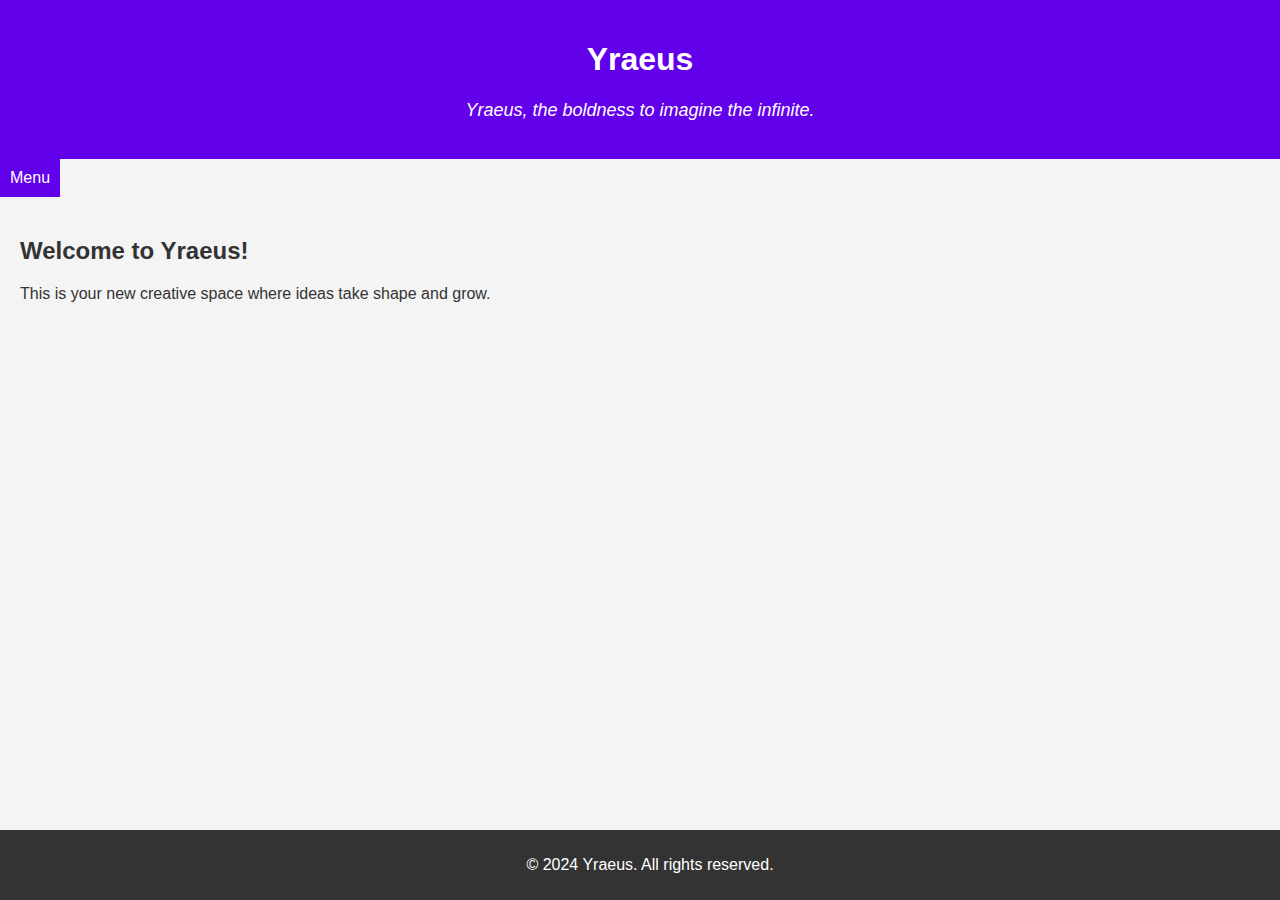
<file: index.html>
<!DOCTYPE html>
<html lang="en">
<head>
    <meta charset="UTF-8">
    <meta name="viewport" content="width=device-width, initial-scale=1.0">
    <title>Yraeus</title>
    <link rel="stylesheet" href="style.css">
</head>
<body>
    <header>
        <h1>Yraeus</h1>
        <p class="slogan">Yraeus, the boldness to imagine the infinite.</p>
    </header>

    <!-- Menu déroulant mis à jour ici -->
    <nav>
        <ul class="dropdown">
            <li><a href="#">Menu</a>
                <ul class="dropdown-content">
                    <li><a href="about.html">About</a></li> <!-- Lien vers la page About -->
                    <li><a href="services.html">Services</a></li> <!-- Lien vers la page Services -->
                    <li><a href="price.html" class="price-link">Price</a></li> <!-- Lien vers la page Price avec classe pour personnalisation -->
                </ul>
            </li>
        </ul>
    </nav>

    <main>
        <section>
            <h2>Welcome to Yraeus!</h2>
            <p>This is your new creative space where ideas take shape and grow.</p>
        </section>
    </main>

    <footer>
        <p>© 2024 Yraeus. All rights reserved.</p>
    </footer>
</body>
</html>
</file>
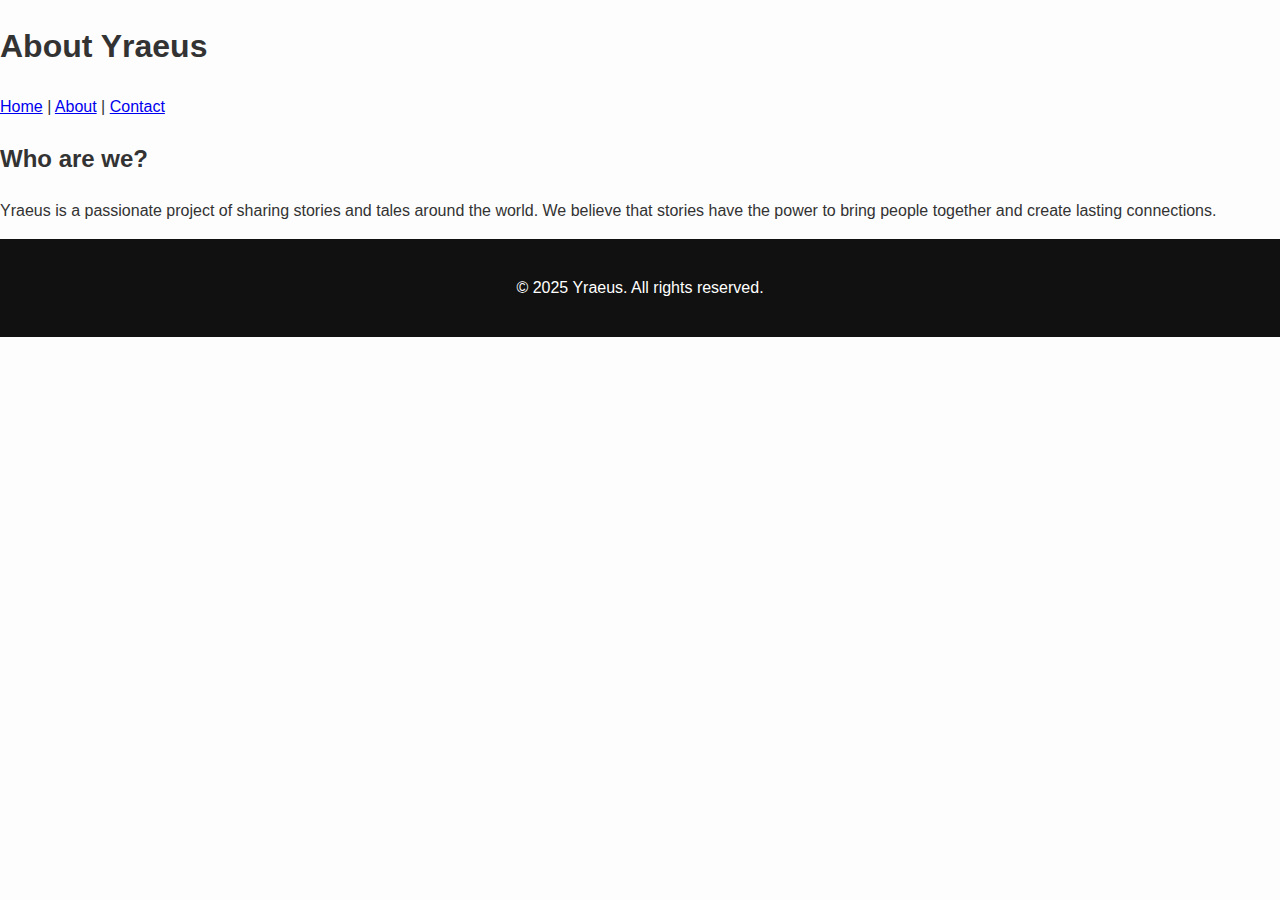
<file: docs/about.html>
<!DOCTYPE html>
<html lang="en">
<head>
    <meta charset="UTF-8">
    <meta name="viewport" content="width=device-width, initial-scale=1.0">
    <title>About - Yraeus</title>
    <link rel="stylesheet" href="style.css">
</head>
<body>
    <header>
        <h1>About Yraeus</h1>
        <nav>
            <a href="index.html">Home</a> | 
            <a href="about.html">About</a> | 
            <a href="contact.html">Contact</a>
        </nav>
    </header>

    <main>
        <section>
            <h2>Who are we?</h2>
            <p>Yraeus is a passionate project of sharing stories and tales around the world. We believe that stories have the power to bring people together and create lasting connections.</p>
        </section>
    </main>

    <footer>
        <p>© 2025 Yraeus. All rights reserved.</p>
    </footer>
</body>
</html>
</file>
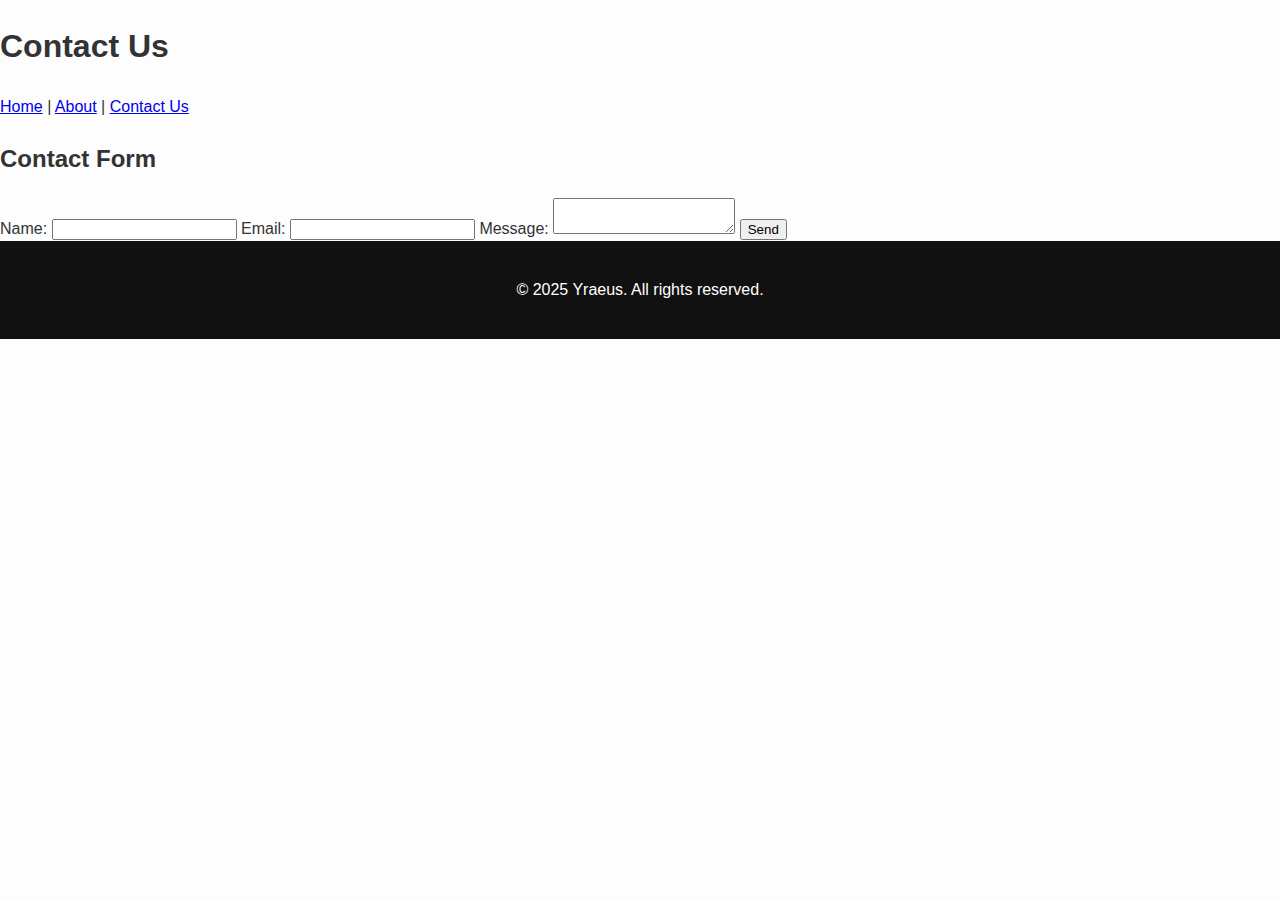
<file: docs/contact us.html>
<!DOCTYPE html>
<html lang="en">
<head>
    <meta charset="UTF-8">
    <meta name="viewport" content="width=device-width, initial-scale=1.0">
    <title>Contact Us - Yraeus</title>
    <link rel="stylesheet" href="style.css">
</head>
<body>
    <header>
        <h1>Contact Us</h1>
        <nav>
            <a href="index.html">Home</a> | 
            <a href="about.html">About</a> | 
            <a href="contact.html">Contact Us</a>
        </nav>
    </header>

    <main>
        <section>
            <h2>Contact Form</h2>
            <form action="#" method="post">
                <label for="name">Name:</label>
                <input type="text" id="name" name="name" required>

                <label for="email">Email:</label>
                <input type="email" id="email" name="email" required>

                <label for="message">Message:</label>
                <textarea id="message" name="message" required></textarea>

                <button type="submit">Send</button>
            </form>
        </section>
    </main>

    <footer>
        <p>© 2025 Yraeus. All rights reserved.</p>
    </footer>
</body>
</html>
</file>
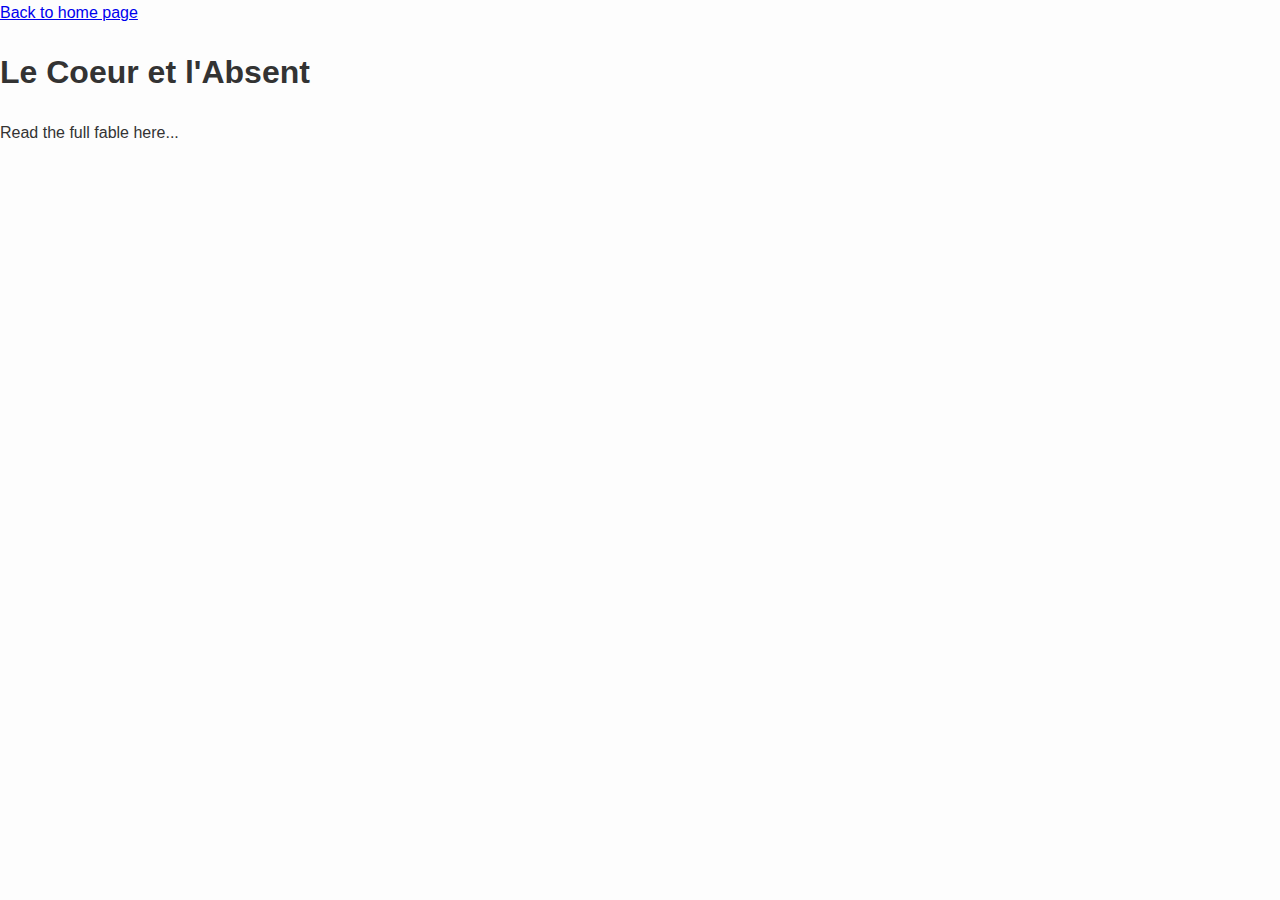
<file: docs/fable-page.html>
<!DOCTYPE html>
<html lang="en">
<head>
    <meta charset="UTF-8">
    <meta name="viewport" content="width=device-width, initial-scale=1.0">
    <title>Fable page</title>
    <link rel="stylesheet" href="style.css">

    <script async src="https://www.googletagmanager.com/gtag/js?id=G-F0WRK3MQ8E"></script>
<script>
    window.dataLayer = window.dataLayer || [];
    function gtag(){dataLayer.push(arguments);}
    gtag('js', new Date());

    gtag('config', 'G-F0WRK3MQ8E');
</script>
</head>
<body>
    <header>
        <a href="index.html">Back to home page</a>
        <h1>Le Coeur et l'Absent</h1>
    </header>
    <section>
        <p>Read the full fable here...</p>
    </section>
</body>
</html>
</file>
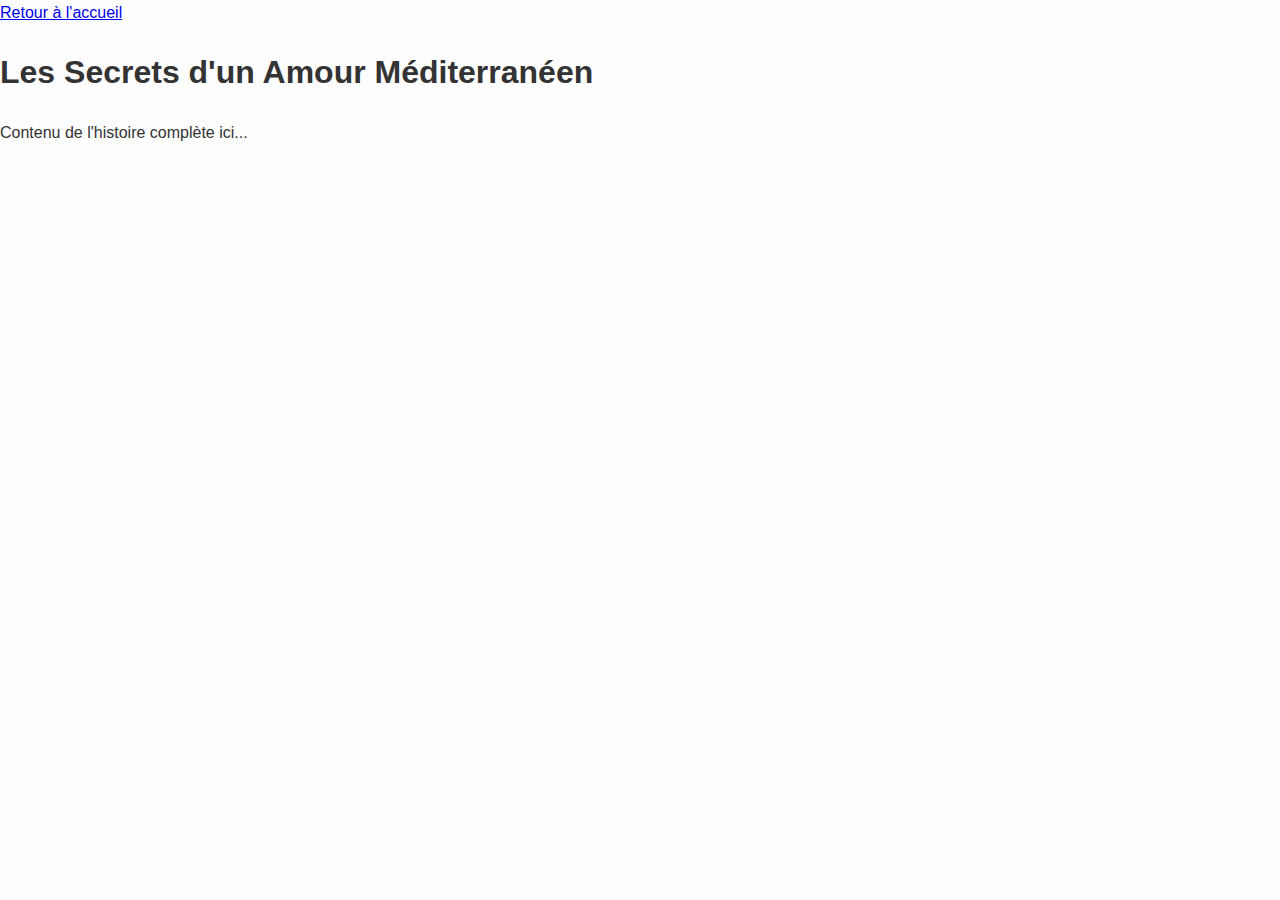
<file: docs/les-secrets-amour-mediterraneen.html>
<!DOCTYPE html>
<html lang="fr">
<head>
    <meta charset="UTF-8">
    <meta name="viewport" content="width=device-width, initial-scale=1.0">
    <title>Les Secrets d'un Amour Méditerranéen</title>
    <link rel="stylesheet" href="style.css">
</head>
<body>
    <header>
        <a href="index.html">Retour à l'accueil</a>
        <h1>Les Secrets d'un Amour Méditerranéen</h1>
    </header>
    <section>
        <p>Contenu de l'histoire complète ici...</p>
    </section>
</body>
</html>
</file>
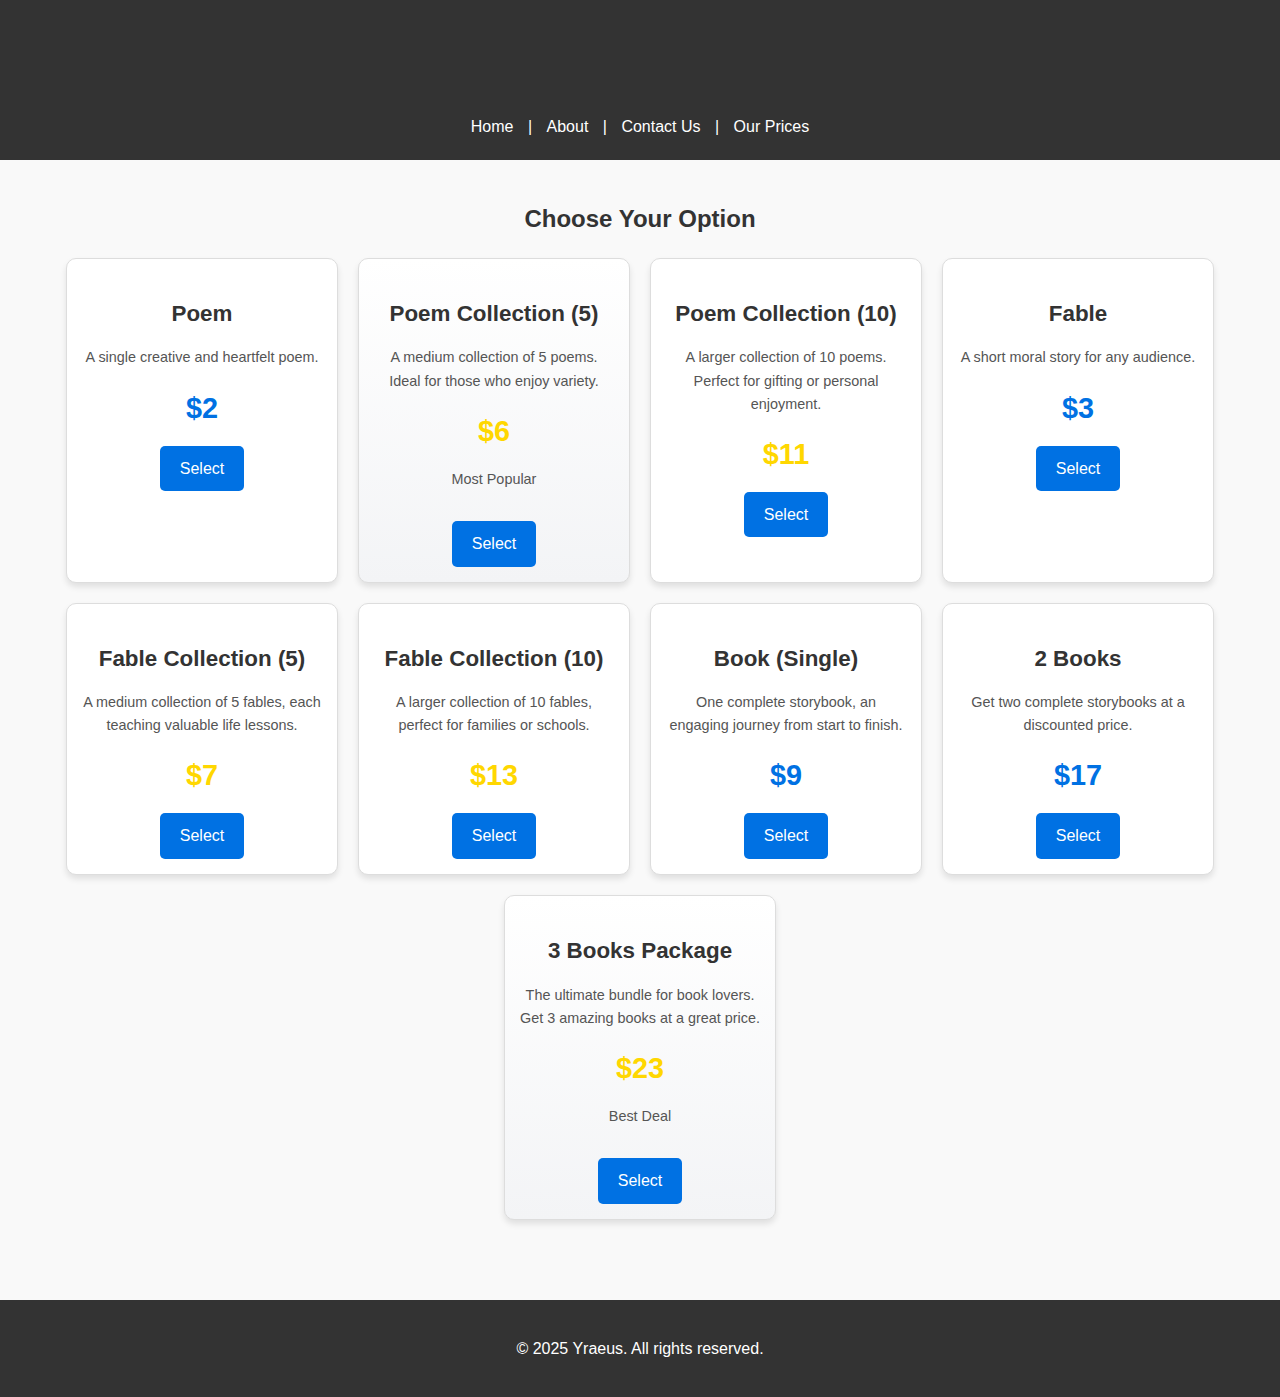
<file: docs/prices.html>
<!DOCTYPE html>
<html lang="en">
<head>
    <meta charset="UTF-8">
    <meta name="viewport" content="width=device-width, initial-scale=1.0">
    <title>Our Prices - Yraeus</title>
    <link rel="stylesheet" href="style.css">
    <style>
        /* Style général */
        body {
            font-family: Arial, sans-serif;
            line-height: 1.6;
            margin: 0;
            padding: 0;
            background-color: #f9f9f9;
        }

        header {
            text-align: center;
            padding: 20px;
            background-color: #333;
            color: white;
        }

        nav a {
            color: white;
            text-decoration: none;
            margin: 0 10px;
        }

        main {
            max-width: 1200px;
            margin: 0 auto;
            padding: 20px;
            padding-bottom: 80px; /* Ajout d'un padding inférieur pour éviter que les cartes n'empiètent sur le footer */
        }

        h1, h2 {
            text-align: center;
            color: #333;
        }

        /* Cartes de prix */
        .pricing-container {
            display: flex;
            flex-wrap: wrap;
            gap: 20px;
            justify-content: center;
        }

        .pricing-card {
            background-color: white;
            border: 1px solid #ddd;
            border-radius: 10px;
            box-shadow: 0 4px 6px rgba(0, 0, 0, 0.1);
            width: 240px;  /* Réduction de la largeur des cartes */
            padding: 15px; /* Réduction du padding pour un design plus compact */
            text-align: center;
        }

        .pricing-card h3 {
            font-size: 1.4em;
            color: #333;
            margin-bottom: 10px;
        }

        .pricing-card p {
            font-size: 0.9em;  /* Réduction de la taille de la police des paragraphes */
            color: #555;
            margin-bottom: 15px;
        }

        .price {
            font-size: 1.8em;
            font-weight: bold;
            color: #0071e3;
        }

        .highlight-price {
            color: #FFD700;
        }

        .select-btn {
            display: inline-block;
            margin-top: 15px;
            padding: 10px 20px;
            background-color: #0071e3;
            color: white;
            border: none;
            border-radius: 5px;
            text-decoration: none;
            font-size: 1em;
            cursor: pointer;
            transition: background-color 0.3s;
        }

        .select-btn:hover {
            background-color: #005bb5;
        }

        footer {
            text-align: center;
            padding: 20px;
            background-color: #333;
            color: white;
        }
    </style>
</head>
<body>
    <header>
        <h1>Our Prices</h1>
        <nav>
            <a href="index.html">Home</a> | 
            <a href="about.html">About</a> | 
            <a href="contact.html">Contact Us</a> | 
            <a href="prices.html">Our Prices</a>
        </nav>
    </header>

    <main>
    <h2>Choose Your Option</h2>
    <div class="pricing-container">
        <!-- Poèmes -->
        <div class="pricing-card">
            <h3>Poem</h3>
            <p>A single creative and heartfelt poem.</p>
            <div class="price">$2</div>
            <a href="contact.html" class="select-btn">Select</a>
        </div>
        <div class="pricing-card highlight">
            <h3>Poem Collection (5)</h3>
            <p>A medium collection of 5 poems. Ideal for those who enjoy variety.</p>
            <div class="price highlight-price">$6</div>
            <p class="recommended">Most Popular</p>
            <a href="contact.html" class="select-btn">Select</a>
        </div>
        <div class="pricing-card">
            <h3>Poem Collection (10)</h3>
            <p>A larger collection of 10 poems. Perfect for gifting or personal enjoyment.</p>
            <div class="price highlight-price">$11</div>
            <a href="contact.html" class="select-btn">Select</a>
        </div>

        <!-- Fables -->
        <div class="pricing-card">
            <h3>Fable</h3>
            <p>A short moral story for any audience.</p>
            <div class="price">$3</div>
            <a href="contact.html" class="select-btn">Select</a>
        </div>
        <div class="pricing-card">
            <h3>Fable Collection (5)</h3>
            <p>A medium collection of 5 fables, each teaching valuable life lessons.</p>
            <div class="price highlight-price">$7</div>
            <a href="contact.html" class="select-btn">Select</a>
        </div>
        <div class="pricing-card">
            <h3>Fable Collection (10)</h3>
            <p>A larger collection of 10 fables, perfect for families or schools.</p>
            <div class="price highlight-price">$13</div>
            <a href="contact.html" class="select-btn">Select</a>
        </div>

        <!-- Livres -->
        <div class="pricing-card">
            <h3>Book (Single)</h3>
            <p>One complete storybook, an engaging journey from start to finish.</p>
            <div class="price">$9</div>
            <a href="contact.html" class="select-btn">Select</a>
        </div>
        <div class="pricing-card">
            <h3>2 Books</h3>
            <p>Get two complete storybooks at a discounted price.</p>
            <div class="price">$17</div>
            <a href="contact.html" class="select-btn">Select</a>
        </div>
        <div class="pricing-card highlight">
            <h3>3 Books Package</h3>
            <p>The ultimate bundle for book lovers. Get 3 amazing books at a great price.</p>
            <div class="price highlight-price">$23</div>
            <p class="recommended">Best Deal</p>
            <a href="contact.html" class="select-btn">Select</a>
        </div>
    </div>
</main>

    <footer>
        <p>© 2025 Yraeus. All rights reserved.</p>
    </footer>
</body>
</html>
</file>
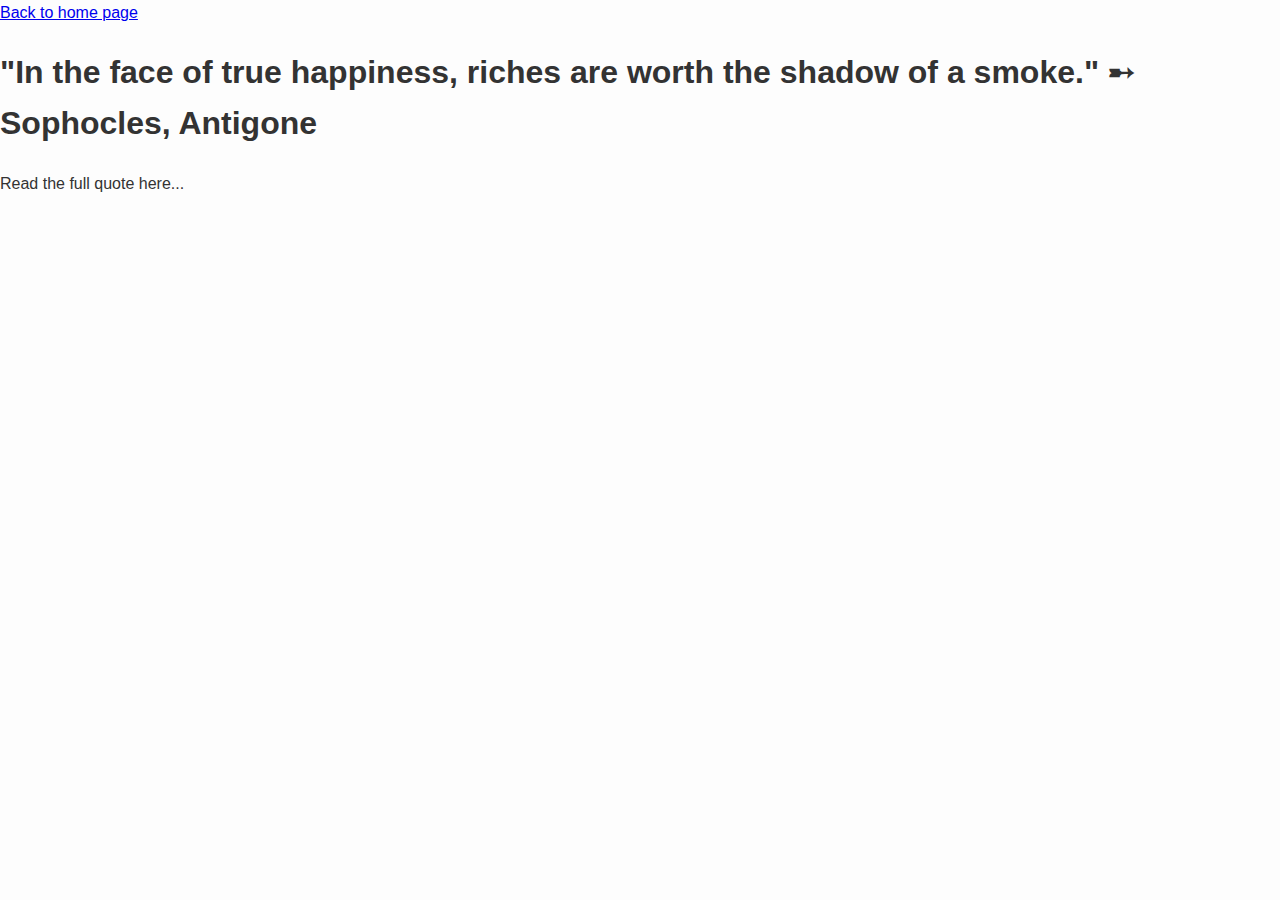
<file: docs/quotes-page.html>
<!DOCTYPE html>
<html lang="en">
<head>
    <meta charset="UTF-8">
    <meta name="viewport" content="width=device-width, initial-scale=1.0">
    <title>Quotes page</title>
    <link rel="stylesheet" href="style.css">

    <script async src="https://www.googletagmanager.com/gtag/js?id=G-F0WRK3MQ8E"></script>
<script>
    window.dataLayer = window.dataLayer || [];
    function gtag(){dataLayer.push(arguments);}
    gtag('js', new Date());

    gtag('config', 'G-F0WRK3MQ8E');
</script>

</head>
<body>
    <header>
        <a href="index.html">Back to home page</a>
        <h1>"In the face of true happiness, riches are worth the shadow of a smoke." ➸ Sophocles, Antigone</h1>
    </header>
    <section>
        <p>Read the full quote here...</p>
    </section>
</body>
</html>
</file>
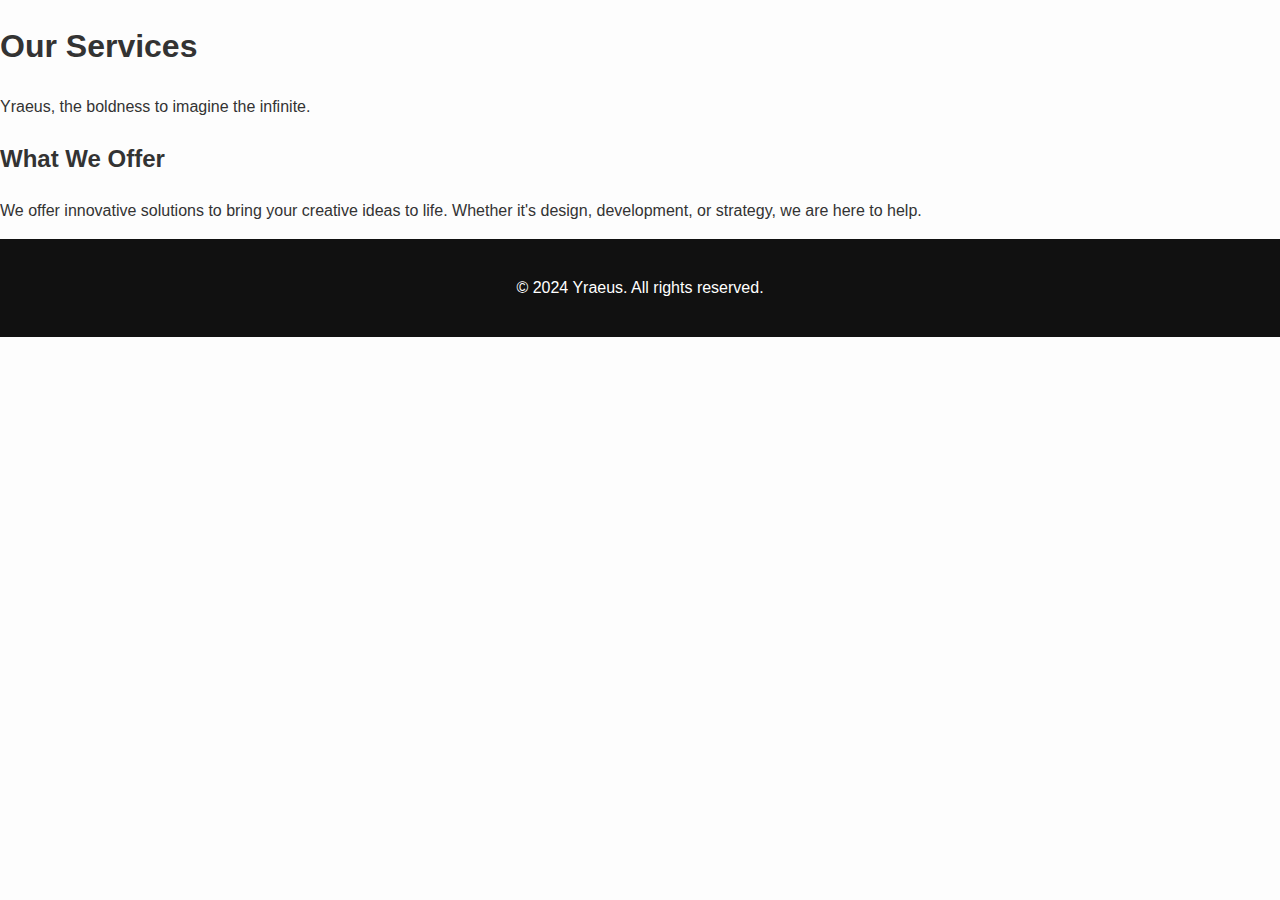
<file: docs/services.html>
<!DOCTYPE html>
<html lang="en">
<head>
    <meta charset="UTF-8">
    <meta name="viewport" content="width=device-width, initial-scale=1.0">
    <title>Services - Yraeus</title>
    <link rel="stylesheet" href="style.css">
</head>
<body>
    <header>
        <h1>Our Services</h1>
        <p class="slogan">Yraeus, the boldness to imagine the infinite.</p>
    </header>
    <main>
        <section>
            <h2>What We Offer</h2>
            <p>We offer innovative solutions to bring your creative ideas to life. Whether it's design, development, or strategy, we are here to help.</p>
        </section>
    </main>
    <footer>
        <p>© 2024 Yraeus. All rights reserved.</p>
    </footer>
</body>
</html>
</file>
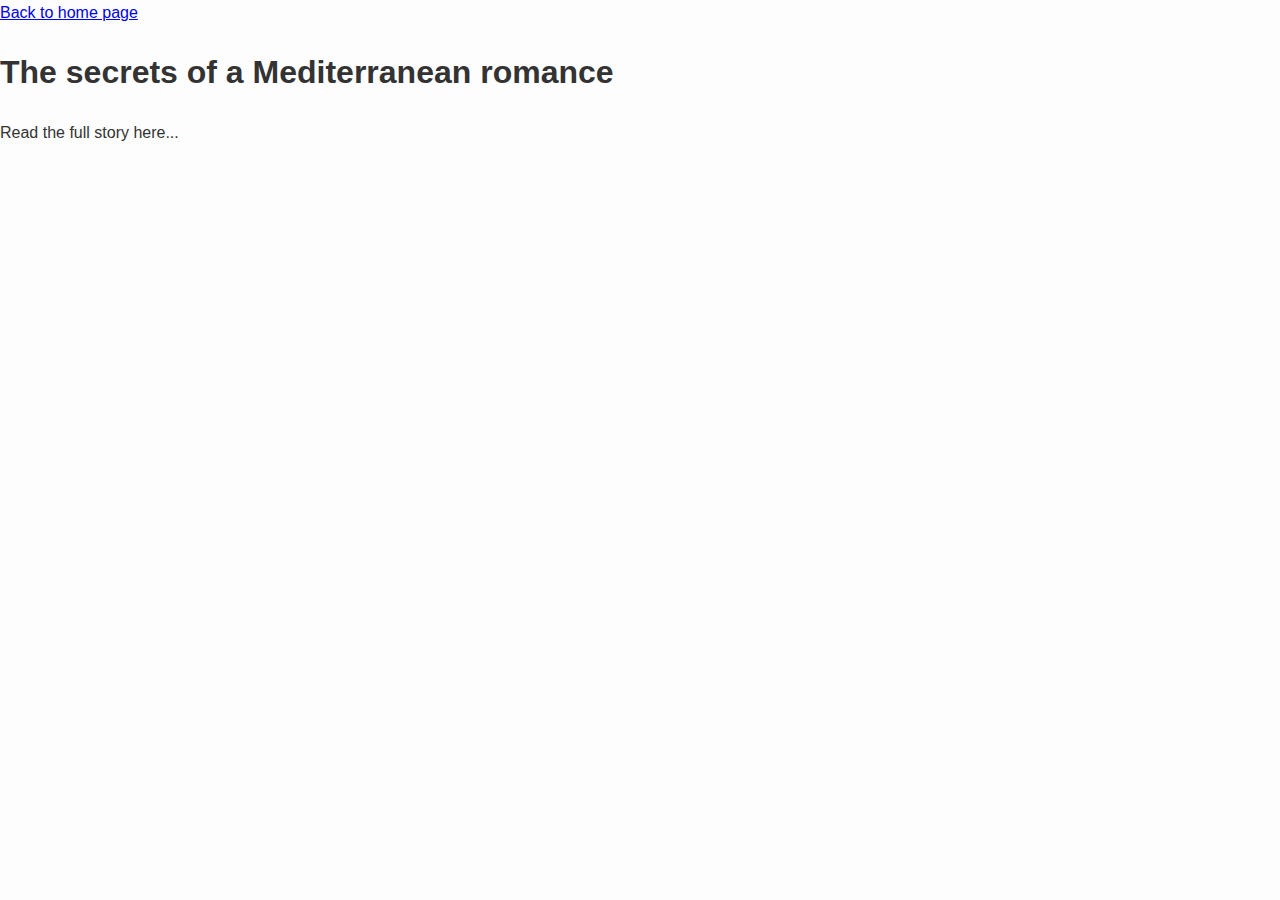
<file: docs/story-page.html>
<!DOCTYPE html>
<html lang="en">
<head>
    <meta charset="UTF-8">
    <meta name="viewport" content="width=device-width, initial-scale=1.0">
    <title>Story page</title>
    <link rel="stylesheet" href="style.css">

    <script async src="https://www.googletagmanager.com/gtag/js?id=G-F0WRK3MQ8E"></script>
<script>
    window.dataLayer = window.dataLayer || [];
    function gtag(){dataLayer.push(arguments);}
    gtag('js', new Date());

    gtag('config', 'G-F0WRK3MQ8E');
</script>
</head>
<body>
    <header>
        <a href="index.html">Back to home page</a>
        <h1>The secrets of a Mediterranean romance</h1>
    </header>
    <section>
        <p>Read the full story here...</p>
    </section>
</body>
</html>
</file>
<file: style.css>
/* General page style */
body {
    font-family: Arial, sans-serif;
    margin: 0;
    padding: 0;
    background-color: #f4f4f4;
    color: #333;
}

/* Header style */
header {
    background-color: #6200ea;
    color: white;
    padding: 20px;
    text-align: center;
}

/* Slogan style */
.slogan {
    font-style: italic;
    font-size: 18px;
}

/* Main content area */
main {
    padding: 20px;
}

/* Footer style */
footer {
    background-color: #333;
    color: white;
    text-align: center;
    padding: 10px;
    position: fixed;
    bottom: 0;
    width: 100%;
}

/* Définir l'animation de fondu */
@keyframes fadeIn {
    from {
        opacity: 0; /* L'élément est invisible au départ */
    }
    to {
        opacity: 1; /* L'élément devient visible */
    }
}

/* Appliquer l'animation de fondu sur le body */
body {
    animation: fadeIn 2s ease-in-out;
}

/* Style pour le menu déroulant */
nav ul {
    list-style-type: none;
    margin: 0;
    padding: 0;
}

nav ul li {
    display: inline-block;
    position: relative;
}

nav ul li a {
    text-decoration: none;
    padding: 10px;
    display: block;
    background-color: #6200ea;
    color: white;
    font-size: 16px;
}

nav ul li a:hover {
    background-color: #3700b3;
}

/* Style du sous-menu déroulant */
.dropdown-content {
    display: none;
    position: absolute;
    top: 100%;
    left: 0;
    background-color: #6200ea;
    min-width: 160px;
    z-index: 1;
}

.dropdown-content li a {
    color: white;
    padding: 10px;
}

.dropdown-content li a:hover {
    background-color: #3700b3;
}

nav ul li:hover .dropdown-content {
    display: block;
}

/* Animation de fondu pour le titre h1 */
h1 {
    animation: fadeIn 2s ease-in-out;
}

/* Optionnel : Animation de fondu pour le slogan */
.slogan {
    animation: fadeIn 3s ease-in-out;
    animation-delay: 1s; /* Le slogan apparaît après 1 seconde */
}
</file>
<file: docs/style.css>
/* General Styles */
body {
    margin: 0;
    font-family: 'Roboto', sans-serif;
    line-height: 1.6;
    background-color: #fdfdfd;
    color: #333;
}

/* Navigation Bar */
.navbar {
    display: flex;
    justify-content: space-between;
    align-items: center;
    padding: 10px 20px;
    background-color: #111;
    color: #fff;
}

.navbar .logo {
    font-family: 'Playfair Display', serif;
    font-size: 1.5rem;
}

.navbar .nav-links {
    list-style: none;
    display: flex;
    gap: 15px;
    margin: 0;
    padding: 0;
}

.navbar .nav-links a {
    text-decoration: none;
    color: #fff;
    font-weight: 500;
}

.navbar .theme-toggle {
    background: none;
    border: none;
    font-size: 1.2rem;
    color: #fff;
    cursor: pointer;
}

/* Hero Section */
.hero {
    display: flex;
    align-items: center;
    justify-content: space-between;
    padding: 40px 20px;
    background: linear-gradient(to bottom, #eceff1, #f5f5f5);
}

.hero-text {
    max-width: 600px;
}

.hero-text h1 {
    font-family: 'Playfair Display', serif;
    font-size: 3rem;
    margin: 0 0 20px;
}

.hero-text p {
    margin: 0 0 20px;
}

.hero-text .cta-button {
    display: inline-block;
    background-color: #333;
    color: #fff;
    padding: 10px 20px;
    text-decoration: none;
    border-radius: 5px;
}

/* Modified Hero Image Styles */
.hero-image {
    width: 100%;
    height: auto;
}

.hero-image img {
    width: 100%;
    height: auto; /* Maintains image proportions */
}

/* Feature Section */
.feature-section {
    display: grid;
    grid-template-columns: repeat(auto-fit, minmax(300px, 1fr));
    gap: 20px;
    padding: 20px;
    background-color: #f9f9f9;
}

.feature {
    text-align: center;
}

.feature h2 {
    font-size: 1.8rem;
    margin-bottom: 10px;
}

.feature p {
    margin-bottom: 15px;
}

.feature img {
    max-width: 100%;
    height: auto;
}

/* Highlight Section */
.highlight {
    text-align: center;
    padding: 40px 20px;
    background: linear-gradient(to bottom, #fff, #f3f4f6);
}

.highlight h2 {
    font-size: 2.5rem;
    margin-bottom: 15px;
}

.highlight p {
    margin-bottom: 20px;
}

.highlight img {
    max-width: 100%;
    height: auto;
}

/* Footer */
footer {
    text-align: center;
    padding: 20px;
    background-color: #111;
    color: #fff;
}

footer .social-links {
    list-style: none;
    padding: 0;
    margin: 10px 0 0;
    display: flex;
    justify-content: center;
    gap: 15px;
}

footer .social-links a {
    text-decoration: none;
    color: #fff;
}

/* Book Container */
.book-container {
    perspective: 1500px;
    display: flex;
    justify-content: center;
    align-items: center;
    height: 100vh;
}

/* Book Styles */
.book {
    width: 300px;
    height: 400px;
    position: relative;
    transform-style: preserve-3d;
    transition: transform 1s ease-in-out;
    border: 10px solid #333;
    border-radius: 10px;
    box-shadow: 0 0 20px rgba(0, 0, 0, 0.3);
}

.cover, .pages {
    position: absolute;
    width: 100%;
    height: 100%;
    backface-visibility: hidden;
}

.cover {
    background-color: #f0f0f0;
    display: flex;
    justify-content: center;
    align-items: center;
    font-size: 20px;
    color: #333;
    font-family: 'Playfair Display', serif;
    transform: rotateY(0deg);
    padding: 20px;
    text-align: center;
    box-shadow: inset 0 0 20px rgba(0, 0, 0, 0.1);
}

.cover h2 {
    font-size: 24px;
    font-weight: bold;
    margin: 0;
}

.pages {
    background-color: #fff;
    padding: 20px;
    transform: rotateY(180deg);
    display: none;
    text-align: center;
}

.book:hover {
    transform: rotateY(180deg);
}

.book:hover .cover {
    display: none;
}

.book:hover .pages {
    display: block;
    animation: revealPage 1s forwards;
}

@keyframes revealPage {
    0% {
        opacity: 0;
    }
    100% {
        opacity: 1;
    }
}

/* Excerpt Styles */
.excerpt {
    font-style: italic;
    font-size: 18px;
    color: #555;
    line-height: 1.5;
    opacity: 0;
    animation: fadeIn 2s forwards;
}

/* Read More Button */
.read-more {
    background-color: #007bff;
    color: white;
    border: none;
    padding: 10px 20px;
    font-size: 16px;
    cursor: pointer;
    margin-top: 20px;
}

.read-more:hover {
    background-color: #0056b3;
}

@keyframes fadeIn {
    0% {
        opacity: 0;
    }
    100% {
        opacity: 1;
    }
}
</file>
